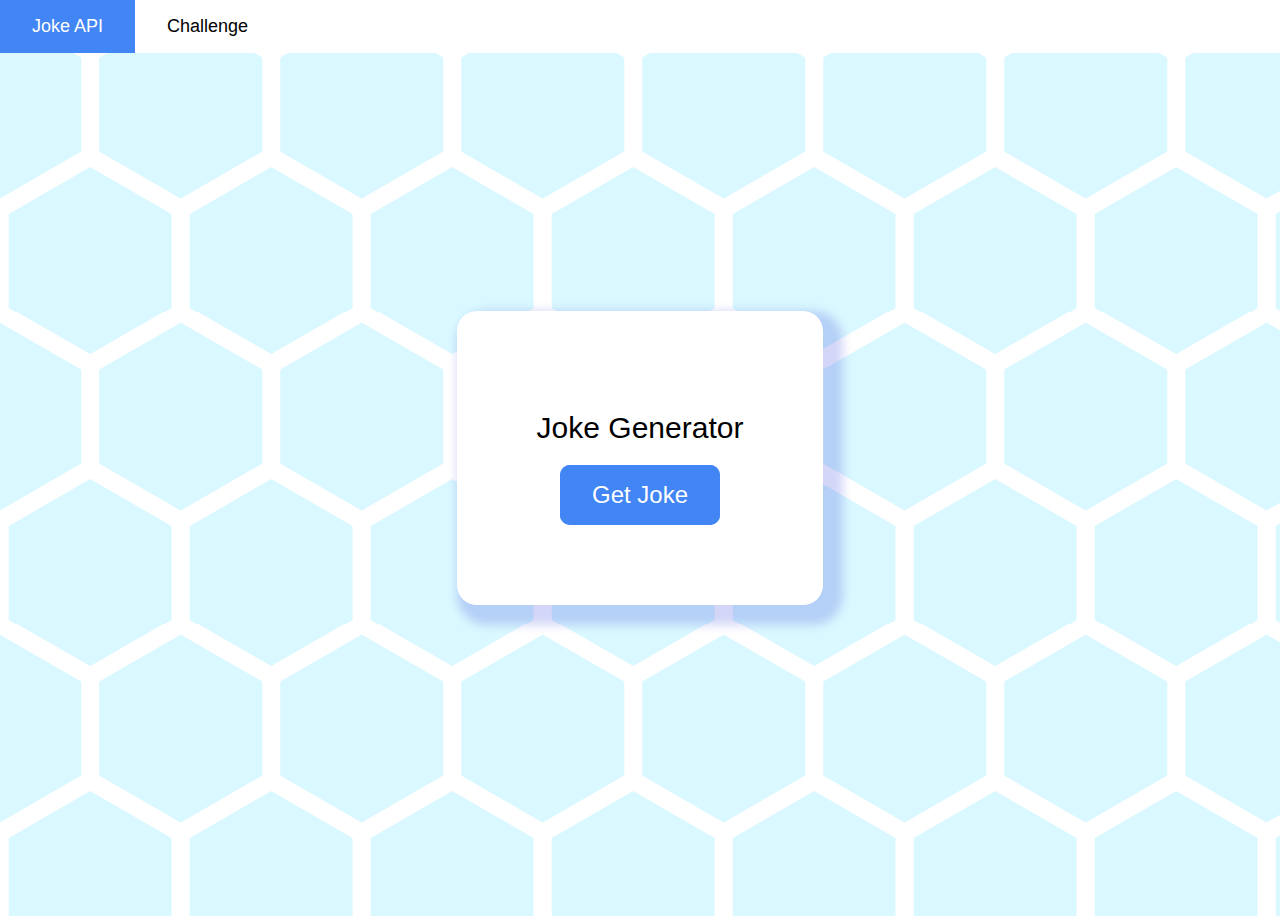
<file: index.html>
<!DOCTYPE html>
<html lang="en">
<head>
    <meta charset="UTF-8">
    <meta name="viewport" content="width=device-width, initial-scale=1.0">
    <title>Joke Generator</title>
    <link rel="stylesheet" href="styles.css" />

</head>
<body class="jokeAPI-background">

    <!--Navbar-->
    <nav class="navbar">
        <a href="./index.html" class="nav-link active">Joke API</a>
        <a href="./challenge.html" class="nav-link">Challenge</a>
    </nav>
        <div class="container">
   
            <h1 class="title">Joke Generator</h1>

            <p id="jokeText"></p>
            <p><button hidden id="laughButton">Did that make you laugh? Let's hear it!</button></p>

            <button class="jokeButton" id="getJokeButton">Get Joke</button>

        </div>

        <script src="index.js"></script>

    
</body>
</html>
</file>
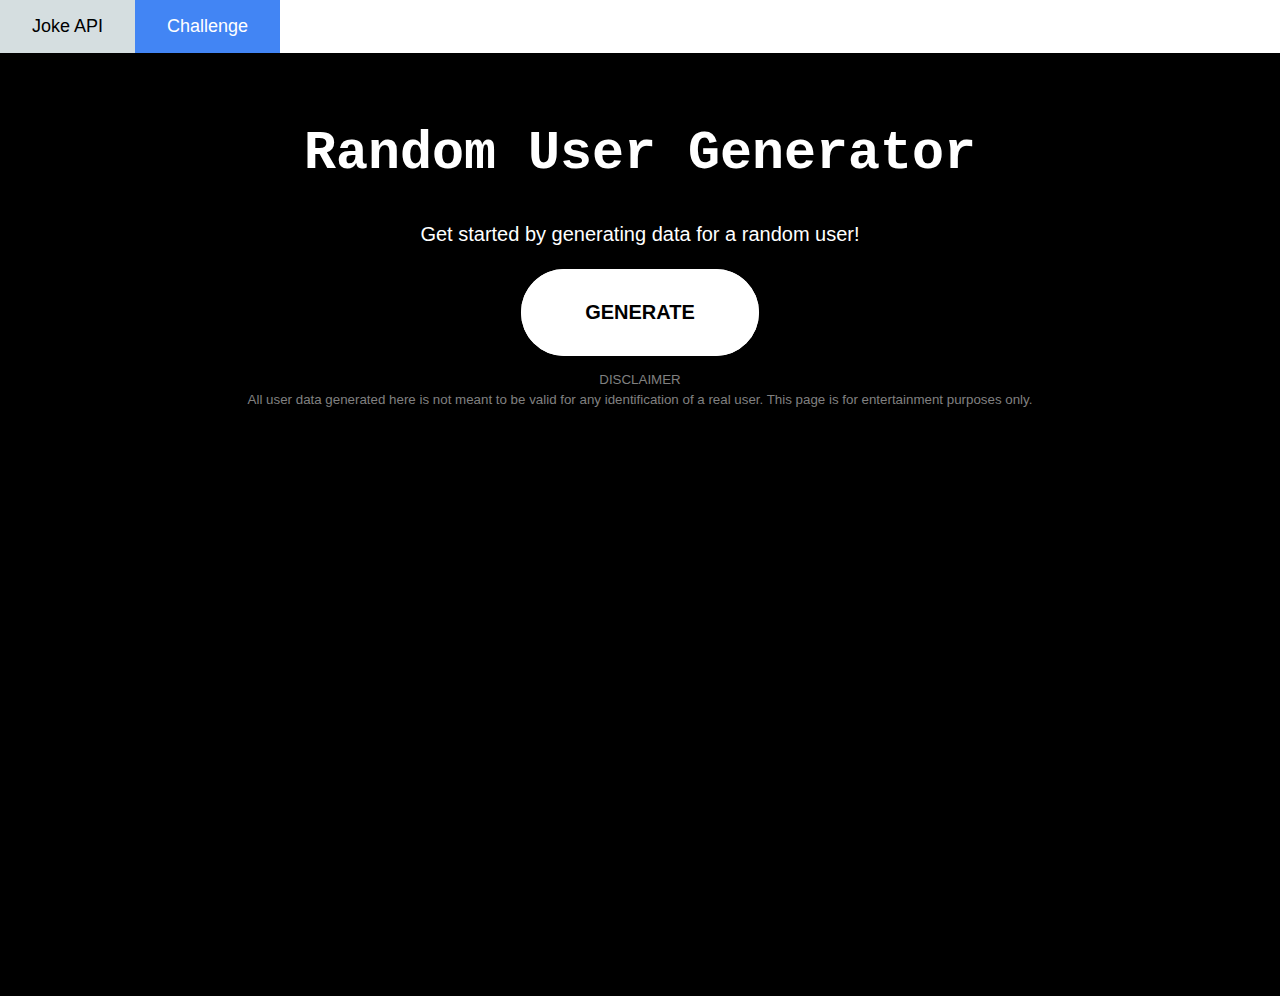
<file: challenge.html>
<!DOCTYPE html>
<html lang="en">
<head>
    <meta charset="UTF-8">
    <meta http-equiv="X-UA-Compatible" content="IE=edge">
    <meta name="viewport" content="width=device-width, initial-scale=1.0">
    <title>Challenge</title>
    <link rel="stylesheet" href="styles.css">
    <link rel="stylesheet" href="challengestyles.css">


</head>
<body>

    <nav class="navbar">
        <a href="./index.html" class="nav-link">Joke API</a>
        <a href="./challenge.html" class="nav-link active">Challenge</a>
    </nav>

    <div class="mainContent" >
   
        <h1 class="title">Random User Generator</h1>
        <div class="userCard" style="display: none;" id="userCard">
            <img width="250" height="300" id="userImg" class="userImg" src="./images/usermasc.png">
            <div class="userDetails">
                <p class="fullName" id="nameTxt">
                    NAME
                </p>
                <p class="username" id="usernameTxt">
                    @HANDLE
                </p>
                <p class="fieldLabel">
                    ADDRESS
                </p>
                <p class="userField" id="addressTxt">
                    HOME
                </p>
                <p class="fieldLabel">
                    EMAIL
                </p>
                <p class="userField" id="emailTxt">
                    ADDRESS@MAIL.COM
                </p>
                <p class="fieldLabel">
                    BIRTHDAY
                </p>
                <p class="userField" id="birthdayTxt">
                    MONTH, YEAR DAY
                </p>
        
            </div>
        </div>
        <p class="text" id="promptTxt">Get started by generating data for a random user!</p>
        <button  class="genButton" id="generateButton">GENERATE</button>
        <p class="text disclaimer">DISCLAIMER<br>All user data generated here is not meant to be valid
            for any identification of a real user. This page is for entertainment purposes only.</p>

        

    </div>
    
    <script src="challenge.js"></script>

    
</body>
</html>
</file>
<file: styles.css>
:root {
    --button-color: rgba(66,133,244,255);
}

body {
    font-family: Arial, Helvetica, sans-serif;
    color: black;
    display: flex;
    justify-content: center;
    align-items: center;
    min-height: 100vh;
    overflow: hidden;
}

p{
    font-size: 20px;
    color: #333;
    max-width: 300px;
    line-height: 1.5;

}

.navbar {
    background-color: white;
    width: 100%;
    position: absolute;
    top: 0;
    left: 0;
    display:flex;
}

.nav-link {
    padding: 1rem;
    padding-left: 2rem;
    padding-right: 2rem;
    display: inline-block;
    font-size: 18px;
    text-decoration: none;
    color: black;
    background-color: transparent;
}

.nav-link:hover:not(.active) {
    background-color: rgb(213, 222, 224);
}

.active {
    background-color: var(--button-color);
    color: white;
}

.title {
    /*Step 8: Style .title class*/
    font-size: 30px;
    font-weight: 100;

}

.jokeAPI-background{
    /*Step 10: Change Background Color to rgba(218, 248, 255, 255)*/
    background-color: rgba(218,248,255,255);
    background-image: url("images/jokebg.png");
    background-repeat: repeat;
}

.container {
    /*Step 12: Style .container class */
    background-color: white;
    padding: 5rem;
    border-radius: 20px;
    text-align: center;
    box-shadow: 10px 10px 10px 10px rgba(5, 18, 211, 0.171);
}       

.jokeButton {
    /*Step 14: Style button class */
    background-color: var(--button-color);
    padding: 1rem;
    padding-left: 2rem;
    padding-right: 2rem;
    font-size: 24px;
    border-radius: 10px;
    color: white;
    border: none;
    cursor: pointer;
    outline-color: var(--button-color);
    outline-width: 5px;
    outline-style: solid;
    outline-offset: -5px;

    transition: background-color 0.3s, color 0.3s;
}

.jokeButton:hover {
    background-color: white;
    
    color: var(--button-color);
}

.jokeButton:active {
    transform: translateY(5px);
}
</file>
<file: challengestyles.css>
@keyframes spinImg {
    0% {
        transform: rotateY(0deg) skewY(0deg);
    }
    25% {
        transform: rotateY(90deg) skewY(10deg);
    }
    50% {
        transform: rotateY(180deg) skewY(0deg);
    }
    75% {
        transform: rotateY(270deg) skewY(-10deg);
    }
    100% {
        transform: rotateY(360deg) skewY(0deg);
    }
}

.spinningImg {
    animation-name: spinImg;
    animation-duration: 2s;
    animation-direction: normal;
    animation-timing-function: linear;
    animation-delay: 0s;
    animation-iteration-count: infinite;
}

body {
    align-items: normal;
    padding-top: 5rem;
    background-color: black;
    color: white;
}

.mainContent {
    text-align: center;
}

.title {
    font-family: 'Courier New', monospace;
    font-weight: 700;
    font-size: 40pt;
}

.text {
    color: white;
    max-width: none;
}

.userCard {
    background-color: white;
    border-radius: 2rem;
    color: black;
    padding: 2rem;
    display: flex;
    align-content: flex-start;
}

.userDetails {
    text-align: left;
    max-width: 400px;
}

.fieldLabel {
    font-size: 10pt;
    margin-bottom: -4pt;
    font-weight: 900;
}

.userField {
    margin-top: 0rem;
}

.fullName {
    font-size: 24pt;
    font-weight: 900;
    margin-bottom: -5pt;
    margin-top: 0rem;
}

.username {
    margin-top: 0rem;
    color: gray;
}

.genButton {
    border-style: none;
    background-color: white;
    color:black;
    font-size: 15pt;
    font-weight: 600;
    padding: 2rem;
    padding-left: 4rem;
    padding-right: 4rem;
    border-radius: 3rem;
    transition: background-color 0.1s;
    transition: outline-color 0.1s;
    outline-color: white;
    outline-width: 5px;
    outline-style: solid;
    outline-offset: -5px;
    
}

.genButton:hover {
    background-color: yellow;
    outline-color: yellow;
    cursor: pointer;
}

.genButton:active {
    background-color: black;
    color: yellow;
    outline-color: yellow;
}

.disclaimer {
    font-size: 10pt;
    color: gray
}

.userImg {
    margin-right: 2rem;
}

p {
    max-width: 400px;
    min-width: 400px;
}
</file>
